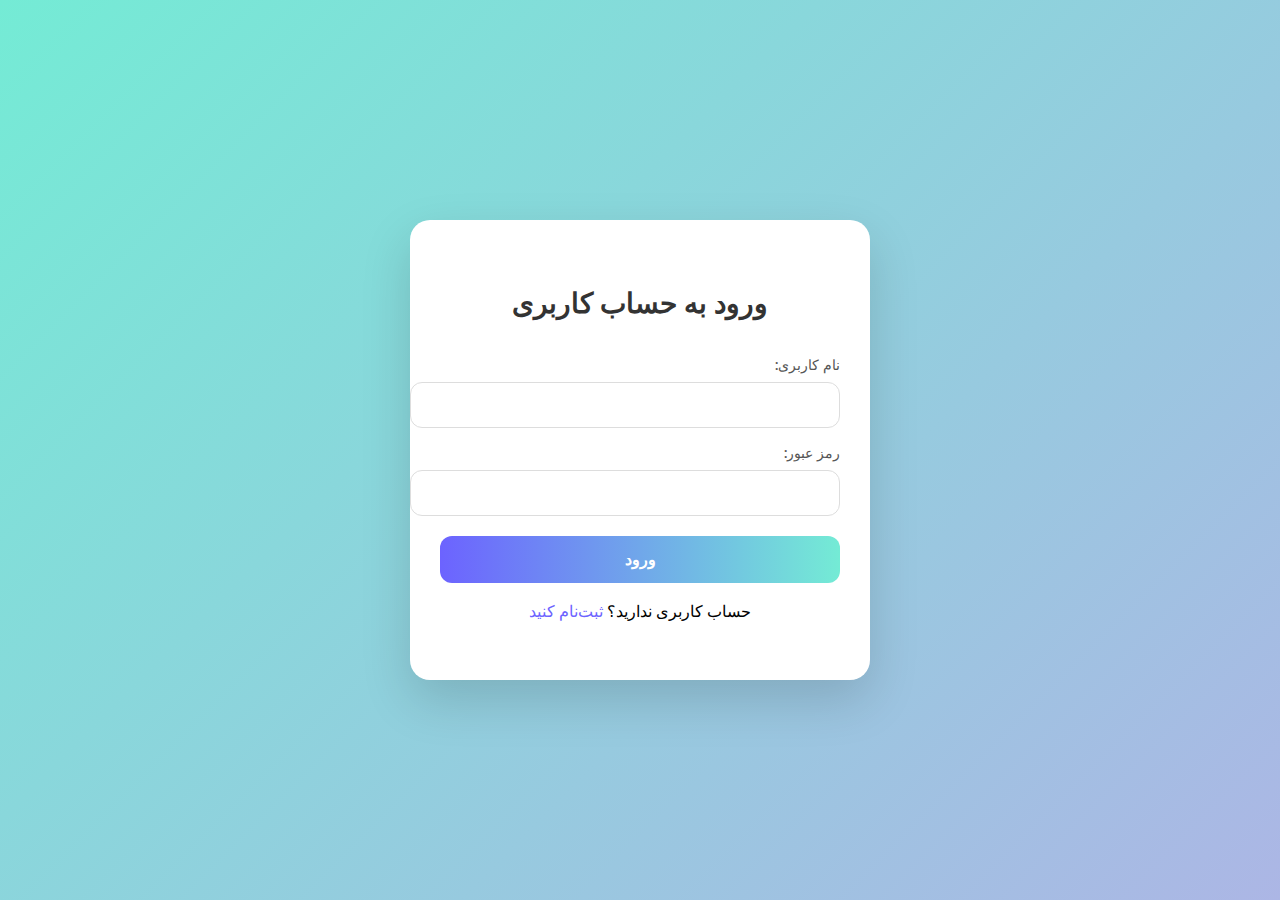
<file: src/main/resources/static/login.html>
<!DOCTYPE html>
<html lang="fa" dir="rtl">
<head>
    <meta charset="UTF-8">
    <title>ورود</title>
    <link rel="stylesheet" href="style.css">
</head>
<body>
<div class="container">
    <h2>ورود به حساب کاربری</h2>
    <form method="post" action="/login">
        <label>نام کاربری:</label>
        <input type="text" id="username" name="username" required>
        <label>رمز عبور:</label>
        <input type="password" id="password" name="password" required>
        <button type="submit">ورود</button>
    </form>
    <p class="error" id="errorMsg"></p>
    <p style="text-align: center; margin-top: 15px;">
        حساب کاربری ندارید؟ <a href="register.html">ثبت‌نام کنید</a>
    </p>
</div>

<script>
    const params = new URLSearchParams(window.location.search);
    if (params.has("error")) {
        document.getElementById("errorMsg").textContent =
            "نام کاربری یا رمز عبور اشتباه است.";
    }
</script>
</body>
</html>
</file>
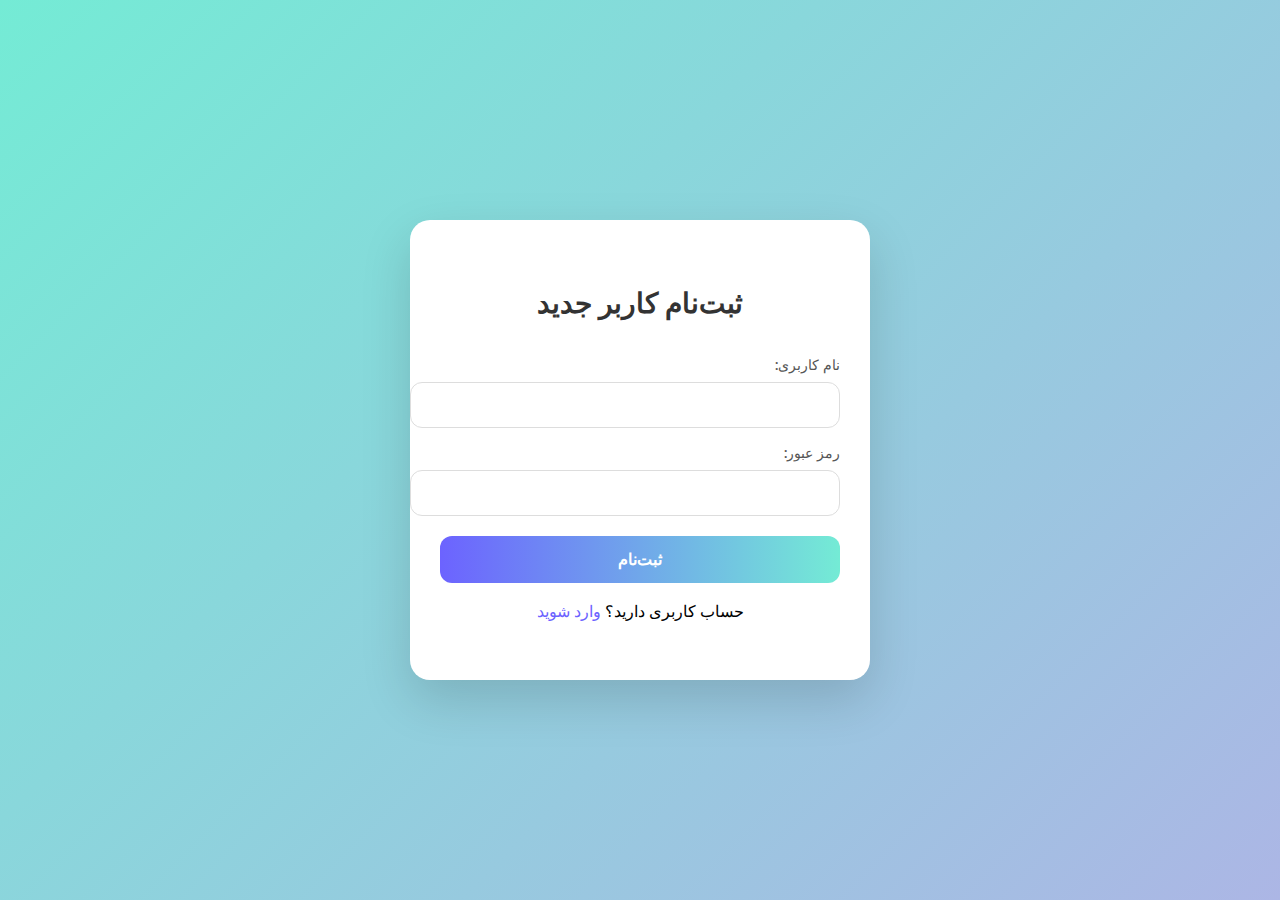
<file: src/main/resources/static/register.html>
<!DOCTYPE html>
<html lang="fa" dir="rtl">
<head>
    <meta charset="UTF-8">
    <title>ثبت‌نام</title>
    <link rel="stylesheet" href="style.css">
</head>
<body>
<div class="container">
    <h2>ثبت‌نام کاربر جدید</h2>
    <form id="registerForm">
        <label>نام کاربری:</label>
        <input type="text" id="username" required>
        <label>رمز عبور:</label>
        <input type="password" id="password" required>
        <button type="submit">ثبت‌نام</button>
    </form>
    <p id="msg" class="success"></p>
    <p style="text-align: center; margin-top: 15px;">
        حساب کاربری دارید؟ <a href="login.html">وارد شوید</a>
    </p>
</div>

<script>
    document.getElementById("registerForm").addEventListener("submit", async (e) => {
        e.preventDefault();
        const username = document.getElementById("username").value;
        const password = document.getElementById("password").value;

        const res = await fetch("/users", {
            method: "POST",
            headers: { "Content-Type": "application/json" },
            body: JSON.stringify({ userName: username, password: password })
        });

        if (res.ok) {
            document.getElementById("msg").textContent = "ثبت‌نام موفقیت‌آمیز بود! در حال انتقال...";
            setTimeout(() => window.location.href = "login.html", 1500);
        } else {
            document.getElementById("msg").textContent = "خطا: نام کاربری تکراری است.";
            document.getElementById("msg").className = "error";
        }
    });
</script>
</body>
</html>
</file>
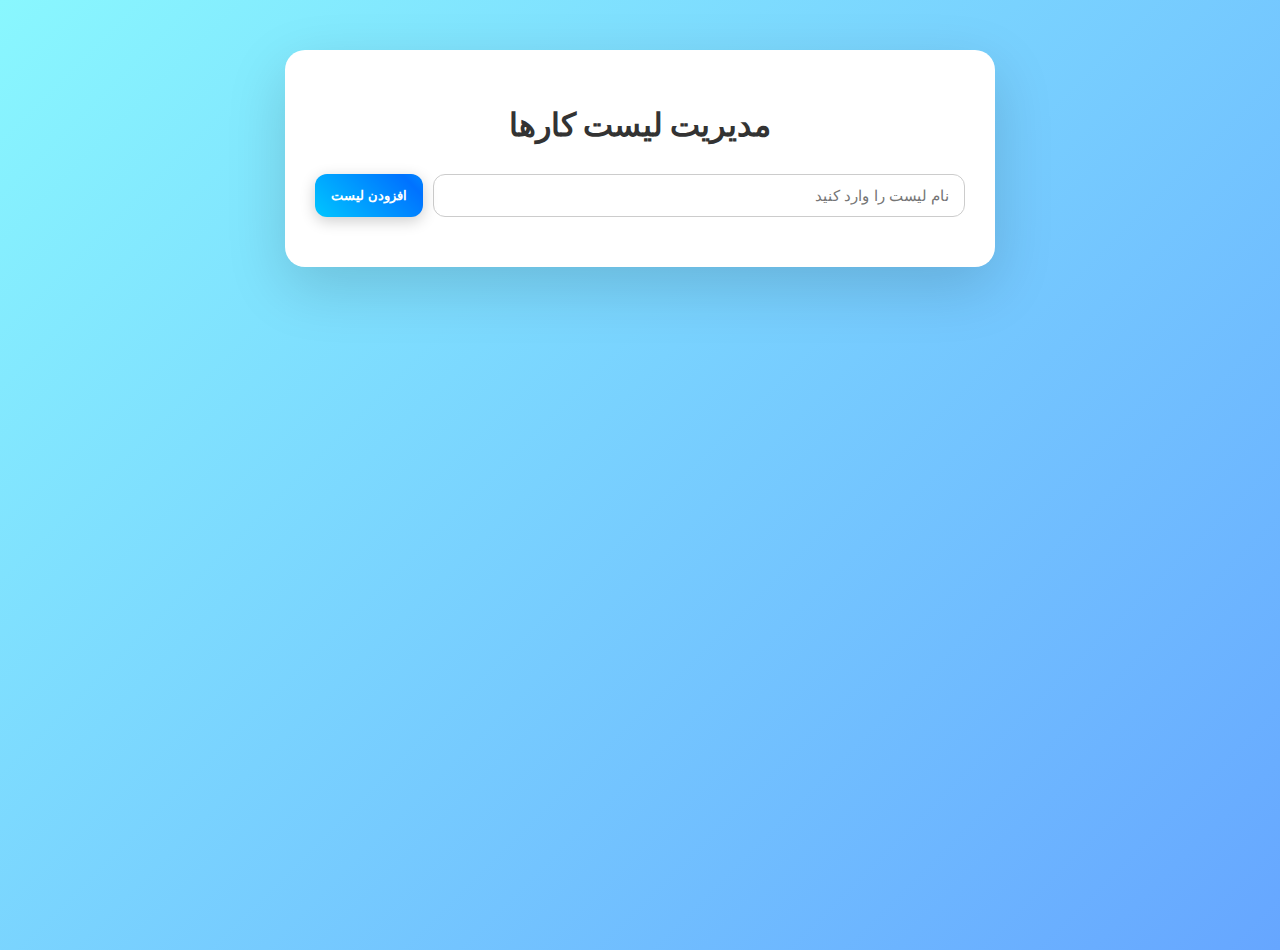
<file: src/main/resources/static/todo.html>
<!DOCTYPE html>
<html lang="fa" dir="rtl">
<head>
    <meta charset="UTF-8">
    <meta name="viewport" content="width=device-width, initial-scale=1.0">
    <title>مدیریت لیست کارها</title>
    <link href="https://fonts.googleapis.com/css2?family=Vazirmatn&family=Poppins:wght@400;600&display=swap" rel="stylesheet">
    <style>
        body {
            margin: 0;
            padding: 0;
            font-family: 'Vazirmatn', sans-serif;
            background: linear-gradient(135deg, #89f7fe, #66a6ff);
            display: flex;
            justify-content: center;
            align-items: flex-start;
            padding-top: 50px;
            min-height: 100vh;
        }

        .container {
            width: 650px;
            max-width: 95%;
            background: #fff;
            border-radius: 20px;
            padding: 30px;
            box-shadow: 0 20px 60px rgba(0,0,0,0.15);
        }

        h1 {
            text-align: center;
            color: #333;
            margin-bottom: 25px;
            font-family: 'Poppins', sans-serif;
        }

        .input-group {
            display: flex;
            gap: 10px;
            margin-bottom: 20px;
        }

        input[type="text"] {
            flex: 1;
            padding: 12px 15px;
            border-radius: 12px;
            border: 1px solid #ccc;
            font-size: 15px;
            outline: none;
            transition: 0.3s;
        }

        input[type="text"]:focus {
            border-color: #66a6ff;
            box-shadow: 0 0 8px rgba(102,166,255,0.3);
        }

        /* 🎨 استایل دکمه‌ها با RGB گرادیانت */
        button {
            padding: 10px 16px;
            border: none;
            border-radius: 12px;
            cursor: pointer;
            font-weight: 600;
            transition: 0.3s;
            background-size: 200% auto;
            color: white;
            box-shadow: 0 4px 15px rgba(0,0,0,0.2);
        }

        button:hover {
            transform: translateY(-3px) scale(1.03);
            background-position: right center;
        }

        /* افزودن لیست / آیتم */
        .btn-add {
            background-image: linear-gradient(45deg, #00c6ff, #0072ff, #00f2fe);
        }

        /* حذف */
        .btn-delete {
            background-image: linear-gradient(45deg, #ff416c, #ff4b2b, #ff6a00);
        }

        /* نمایش آیتم‌ها / تغییر وضعیت */
        .btn-toggle {
            background-image: linear-gradient(45deg, #43e97b, #38f9d7, #3a7bd5);
        }

        ul {
            list-style: none;
            padding: 0;
            margin: 0;
        }

        li.list-card {
            background: #f9f9f9;
            margin-bottom: 20px;
            border-radius: 20px;
            padding: 20px;
            box-shadow: 0 10px 30px rgba(0,0,0,0.1);
            transition: 0.3s;
        }

        li.list-card:hover {
            box-shadow: 0 15px 40px rgba(0,0,0,0.2);
        }

        li.list-card h2 {
            margin: 0 0 10px 0;
            font-size: 18px;
            display: inline-block;
        }

        .actions {
            display: flex;
            gap: 8px;
            margin-bottom: 10px;
            flex-wrap: wrap;
        }

        li.item-card {
            background: #fff;
            padding: 10px 15px;
            border-radius: 12px;
            margin-bottom: 10px;
            display: flex;
            justify-content: space-between;
            align-items: center;
            transition: 0.2s;
        }

        li.item-card:hover {
            background: #f0f0f0;
        }

        .item-done {
            text-decoration: line-through;
            color: gray;
        }

        .item-input-group {
            display: flex;
            gap: 10px;
            margin-top: 10px;
        }
    </style>
</head>
<body>

<div class="container">
    <h1>مدیریت لیست کارها</h1>
    <div class="input-group">
        <input type="text" id="listName" placeholder="نام لیست را وارد کنید">
        <button class="btn-add" id="addListBtn">افزودن لیست</button>
    </div>
    <ul id="todolists"></ul>
</div>

<script>
    const todolistsUl = document.getElementById('todolists');
    const serverUrl = 'http://localhost:8083/todolists';
    const itemsUrl = 'http://localhost:8083/todo-items';

    function loadLists() {
        fetch(serverUrl)
            .then(r => r.json())
            .then(data => {
                todolistsUl.innerHTML = '';
                data.forEach(list => {
                    const li = document.createElement('li');
                    li.className = 'list-card';

                    const title = document.createElement('h2');
                    title.textContent = list.name;
                    li.appendChild(title);

                    const actions = document.createElement('div');
                    actions.className = 'actions';

                    const deleteBtn = document.createElement('button');
                    deleteBtn.textContent = '🗑 حذف';
                    deleteBtn.className = 'btn-delete';
                    deleteBtn.onclick = () => {
                        fetch(`${serverUrl}/${list.id}`, { method: 'DELETE' })
                            .then(resp => { if(resp.ok) loadLists(); });
                    };
                    actions.appendChild(deleteBtn);

                    const showItemsBtn = document.createElement('button');
                    showItemsBtn.textContent = '📋 آیتم‌ها';
                    showItemsBtn.className = 'btn-toggle';
                    actions.appendChild(showItemsBtn);

                    li.appendChild(actions);

                    const itemsUl = document.createElement('ul');
                    li.appendChild(itemsUl);

                    const addItemDiv = document.createElement('div');
                    addItemDiv.className = 'item-input-group';

                    const addItemInput = document.createElement('input');
                    addItemInput.placeholder = 'متن آیتم';
                    addItemDiv.appendChild(addItemInput);

                    const addItemBtn = document.createElement('button');
                    addItemBtn.textContent = '➕ افزودن آیتم';
                    addItemBtn.className = 'btn-add';
                    addItemBtn.onclick = () => {
                        const title = addItemInput.value.trim();
                        if(!title) return alert('نام آیتم را وارد کنید');
                        fetch(`${itemsUrl}/${list.id}`, {
                            method: 'POST',
                            headers: { 'Content-Type': 'application/json' },
                            body: JSON.stringify({ title })
                        }).then(resp => {
                            if(resp.ok){
                                addItemInput.value = '';
                                showItemsBtn.click();
                            }
                        });
                    };
                    addItemDiv.appendChild(addItemBtn);
                    li.appendChild(addItemDiv);

                    showItemsBtn.onclick = () => {
                        fetch(`${itemsUrl}/todolist-item/${list.id}`)
                            .then(r => r.json())
                            .then(items => {
                                itemsUl.innerHTML = '';
                                items.forEach(item => {
                                    const itemLi = document.createElement('li');
                                    itemLi.className = 'item-card';
                                    itemLi.textContent = item.title;
                                    if(item.isDone) itemLi.classList.add('item-done');

                                    const itemActions = document.createElement('div');
                                    itemActions.className = 'actions';

                                    const toggleBtn = document.createElement('button');
                                    toggleBtn.textContent = item.isDone ? '✅' : '❌';
                                    toggleBtn.className = 'btn-toggle';
                                    toggleBtn.onclick = () => {
                                        fetch(`${itemsUrl}/${item.id}/toggle-done`, { method: 'PATCH' })
                                            .then(resp => {
                                                if(resp.ok){
                                                    item.isDone = !item.isDone;
                                                    itemLi.classList.toggle('item-done');
                                                    toggleBtn.textContent = item.isDone ? '✅' : '❌';
                                                }
                                            });
                                    };
                                    itemActions.appendChild(toggleBtn);

                                    const deleteItemBtn = document.createElement('button');
                                    deleteItemBtn.textContent = '🗑';
                                    deleteItemBtn.className = 'btn-delete';
                                    deleteItemBtn.onclick = () => {
                                        fetch(`${itemsUrl}/${item.id}`, { method: 'DELETE' })
                                            .then(resp => { if(resp.ok) showItemsBtn.click(); });
                                    };
                                    itemActions.appendChild(deleteItemBtn);

                                    itemLi.appendChild(itemActions);
                                    itemsUl.appendChild(itemLi);
                                });
                            });
                    };

                    todolistsUl.appendChild(li);
                });
            });
    }

    document.getElementById('addListBtn').onclick = () => {
        const name = document.getElementById('listName').value.trim();
        if(!name) return alert('نام لیست را وارد کنید');
        fetch(serverUrl, {
            method: 'POST',
            headers: { 'Content-Type': 'application/json' },
            body: JSON.stringify({ name })
        }).then(resp => {
            if(resp.ok){
                document.getElementById('listName').value = '';
                loadLists();
            }
        });
    };

    loadLists();
</script>
</body>
</html>
</file>
<file: src/main/resources/static/style.css>
@import url('https://fonts.googleapis.com/css2?family=Poppins:wght@400;500;600&display=swap');

body {
    font-family: 'Poppins', sans-serif;
    background: linear-gradient(135deg, #74ebd5, #ACB6E5);
    direction: rtl;
    margin: 0;
    padding: 0;
    height: 100vh;
    display: flex;
    justify-content: center;
    align-items: center;
}

.container {
    width: 400px;
    background: #ffffff;
    padding: 40px 30px;
    border-radius: 20px;
    box-shadow: 0 20px 50px rgba(0,0,0,0.15);
    transition: all 0.3s ease;
}

.container:hover {
    transform: translateY(-5px);
    box-shadow: 0 25px 60px rgba(0,0,0,0.2);
}

h2 {
    text-align: center;
    color: #333;
    font-size: 28px;
    margin-bottom: 30px;
    font-weight: 600;
}

label {
    display: block;
    margin-top: 15px;
    color: #555;
    font-weight: 500;
    font-size: 14px;
}

input {
    width: 100%;
    padding: 14px;
    margin-top: 6px;
    border: 1px solid #ddd;
    border-radius: 12px;
    font-size: 14px;
    transition: all 0.3s ease;
}

input:focus {
    border-color: #6c63ff;
    box-shadow: 0 0 10px rgba(108,99,255,0.3);
    outline: none;
}

button {
    width: 100%;
    padding: 14px;
    margin-top: 20px;
    border: none;
    border-radius: 12px;
    background: linear-gradient(90deg, #6c63ff, #74ebd5);
    color: #fff;
    font-size: 16px;
    font-weight: 600;
    cursor: pointer;
    transition: all 0.3s ease;
    display: flex;
    justify-content: center;
    align-items: center;
    gap: 8px;
}

button:hover {
    transform: translateY(-2px);
    box-shadow: 0 8px 20px rgba(0,0,0,0.2);
}

.error {
    color: #e74c3c;
    margin-top: 12px;
    font-weight: 500;
    text-align: center;
}

.success {
    color: #2ecc71;
    margin-top: 12px;
    font-weight: 500;
    text-align: center;
}

a {
    color: #6c63ff;
    text-decoration: none;
}

a:hover {
    text-decoration: underline;
}
</file>
